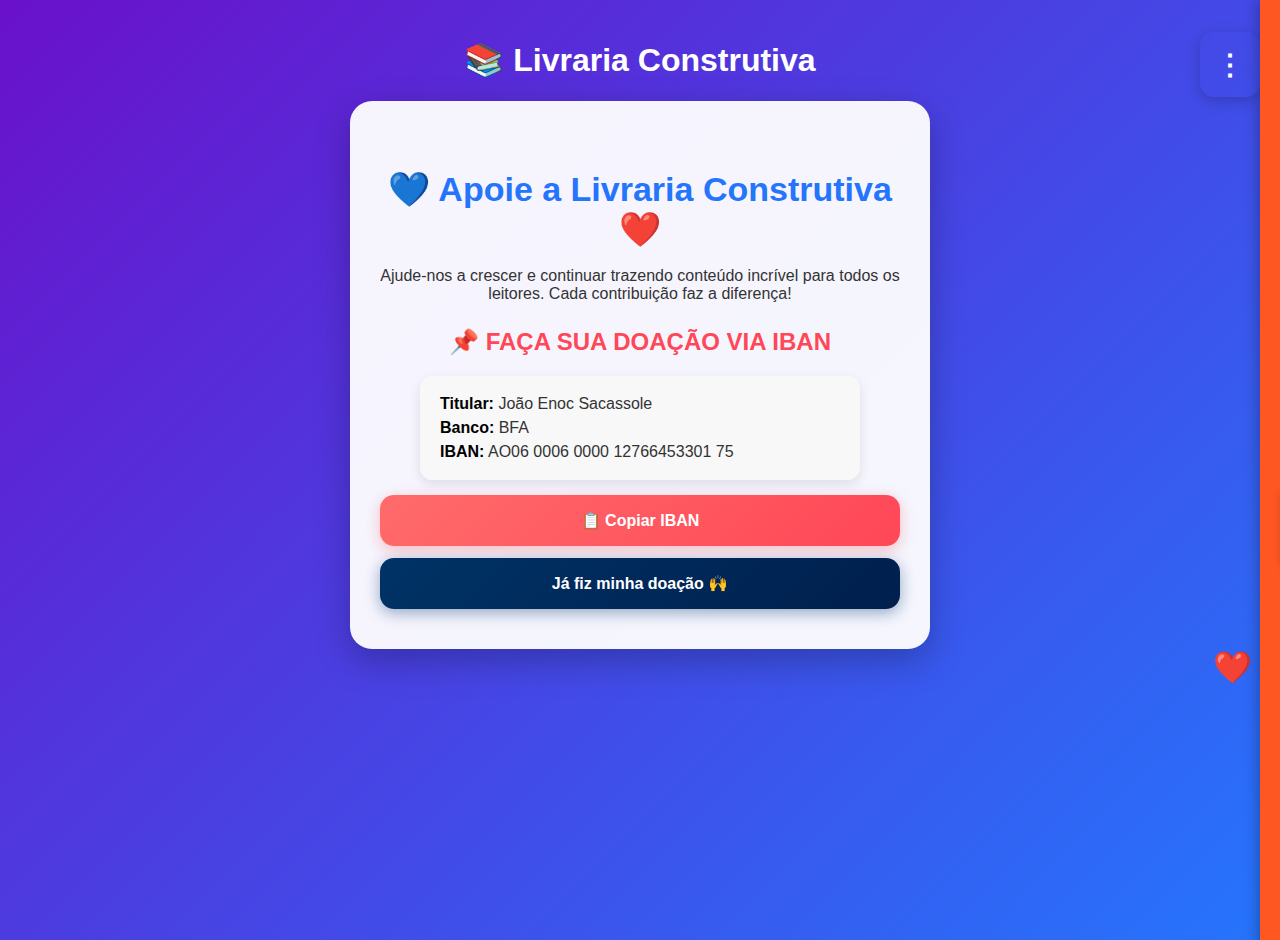
<file: doacao.html>
<!DOCTYPE html>
<html lang="pt">
<head>
<meta charset="UTF-8">
<title>Doações - Livraria Construtiva</title>
<meta name="viewport" content="width=device-width, initial-scale=1">

<style>
    @keyframes pulse {
        0% { transform: scale(1); opacity: 0.9; }
        50% { transform: scale(1.05); opacity: 1; }
        100% { transform: scale(1); opacity: 0.9; }
    }

    @keyframes floatHearts {
        0% { transform: translateY(0) rotate(0deg); opacity: 1; }
        100% { transform: translateY(-700px) rotate(360deg); opacity: 0; }
    }

    body {
        font-family: 'Arial', sans-serif;
        background: linear-gradient(135deg, #6a11cb, #2575fc);
        margin: 0;
        padding: 20px;
        text-align: center;
        color: #fff;
        overflow-x: hidden;
        position: relative;
        height: 100vh;
    }

    /* Corações flutuantes */
    .heart-floating {
        position: absolute;
        font-size: 20px;
        color: #ff4757;
        animation: floatHearts linear infinite;
        user-select: none;
    }

    .container {
        background: rgba(255, 255, 255, 0.95);
        padding: 40px 30px;
        max-width: 520px;
        margin: auto;
        border-radius: 22px;
        box-shadow: 0 12px 35px rgba(0,0,0,0.25);
        position: relative;
        z-index: 1;
        color: #333;
    }

    h2 {
        font-size: 34px;
        margin-bottom: 18px;
        color: #2575fc;
        animation: pulse 2s infinite;
    }

    p {
        font-size: 16px;
        margin-bottom: 25px;
        color: #333;
    }

    h3 {
        font-size: 24px;
        margin: 20px 0;
        color: #ff4757;
        font-weight: bold;
        animation: pulse 1.8s infinite;
    }

    /* IBAN Box */
    .iban-box {
        max-width: 400px;
        font-family: Arial, sans-serif;
        font-size: 14px;
        line-height: 1.3;
        color: #000;
        background: #f8f8f8;
        padding: 15px 20px;
        border-radius: 12px;
        margin: 15px auto;
        box-shadow: 0 4px 12px rgba(0,0,0,0.1);
        text-align: left;
    }
    .iban-box p {
        margin: 3px 0;
    }
    .iban-box strong {
        color: #000;
    }

    button {
        width: 100%;
        padding: 16px;
        margin-top: 12px;
        border: none;
        font-size: 16px;
        border-radius: 14px;
        cursor: pointer;
        transition: all 0.3s ease;
        font-weight: bold;
        display: flex;
        justify-content: center;
        align-items: center;
        box-shadow: 0 4px 15px rgba(0,0,0,0.2);
    }

    #copyBtn {
        background: linear-gradient(135deg, #ff6b6b, #ff4757);
        color: #fff;
        box-shadow: 0 4px 15px rgba(255, 107, 107, 0.4);
    }
    #copyBtn:hover { transform: scale(1.05); box-shadow: 0 7px 20px rgba(255,107,107,0.6); }

    #comprovativoBtn {
        background: linear-gradient(135deg, #28a745, #218838);
        color: #fff;
        display: none;
        box-shadow: 0 4px 15px rgba(40,167,69,0.4);
    }
    #comprovativoBtn:hover { transform: scale(1.05); box-shadow: 0 7px 20px rgba(40,167,69,0.6); }

    #jaDoeiBtn {
        background: linear-gradient(135deg, #003366, #001f4d);
        color: #fff;
        box-shadow: 0 4px 15px rgba(0,51,102,0.4);
    }
    #jaDoeiBtn:hover { transform: scale(1.05); box-shadow: 0 7px 20px rgba(0,51,102,0.6); }

    #alerta {
        display: none;
        margin-top: 12px;
        padding: 14px;
        background: #d4edda;
        color: #155724;
        border-radius: 12px;
        font-size: 15px;
        font-weight: bold;
        animation: pulse 1.5s infinite;
    }

    /* ==== MENU LATERAL (TRÊS PONTOS) ==== */
    #menu-container {
      position: absolute;
      top: 20px;
      right: 20px;
    }

    #btnMenu {
      background: transparent;
      border: none;
      font-size: 28px;
      cursor: pointer;
      color: white;
    }

    #menu-lateral {
      position: fixed;
      top: 0;
      right: -260px;
      width: 240px;
      height: 100%;
      background: #ff5722;
      color: #fff;
      padding: 20px;
      padding-top: 70px;
      transition: 0.3s;
      z-index: 9999;
      box-shadow: -3px 0 12px rgba(0,0,0,0.25);
    }

    #menu-lateral a {
      display: block;
      color: white;
      text-decoration: none;
      padding: 12px 0;
      border-bottom: 1px solid rgba(255,255,255,0.3);
      font-size: 1.1rem;
    }

    #menu-lateral.open {
      right: 0;
    }

    #menu-overlay {
      position: fixed;
      top: 0; left: 0;
      width: 100%; height: 100%;
      background: rgba(0,0,0,0.4);
      display: none;
      z-index: 9998;
    }
    #menu-overlay.show { display: block; }
</style>
</head>
<body>

<header>
  <h1>📚 Livraria Construtiva</h1>

  <div id="menu-container">
    <button id="btnMenu">⋮</button>
  </div>
</header>

<div id="menu-lateral">
  <a href="index.html">Home</a>
  <a href="livros.html">Livros</a>
  <a href="blog.html">Blog</a>
  <a href="contato.html">Contato</a>
  <a href="sobre-livraria.html">Sobre a Livraria</a>
  <a href="sobre-autor.html">Sobre o Autor</a>
  <a href="como-baixar.html">Como Baixar</a>
  <a href="politica.html">Política de Privacidade</a>
  <a href="termos.html">Termos de Uso</a>

  <!-- Botão WhatsApp -->
  <a href="https://wa.me/934919736?text=Olá!%0APreciso%20dos%20seguintes%20livros%3A"
     target="_blank"
     style="
        position:relative;
        display:flex;
        justify-content:center;
        align-items:center;
        width:58px;
        height:58px;
        background:linear-gradient(135deg, #ffe7c1, #f3d6a0);
        border-radius:14px;
        text-decoration:none;
        border:1px solid rgba(150,120,70,0.35);
        overflow:hidden;
        box-shadow:0 3px 10px rgba(0,0,0,0.15);
        transition:0.25s ease;
     "
     onmouseover="this.style.transform='scale(1.07)'; this.style.boxShadow='0 5px 14px rgba(0,0,0,0.22)'"
     onmouseout="this.style.transform='scale(1)'; this.style.boxShadow='0 3px 10px rgba(0,0,0,0.15)'"
  >
     <span style="position:relative; z-index:2; font-size:1.45rem;">📖</span>
     <span style="
        position:absolute;
        top:0;
        left:-120%;
        width:100%;
        height:100%;
        background:linear-gradient(
           120deg,
           transparent 0%,
           rgba(255,255,255,0.45) 50%,
           transparent 100%
        );
        animation:shine-mini 2.2s infinite ease-in-out;
        z-index:1;
     "></span>
  </a>

  <style>
  @keyframes shine-mini {
     0% { left: -120%; }
     55% { left: 120%; }
     100% { left: 120%; }
  }
  </style>
</div>

<div id="menu-overlay"></div>

<script>
const btnMenu = document.getElementById("btnMenu");
const menuLateral = document.getElementById("menu-lateral");
const overlay = document.getElementById("menu-overlay");

function abrirMenu() {
  menuLateral.classList.add("open");
  overlay.classList.add("show");
  history.pushState({ menuAberto: true }, "");
}

function fecharMenu() {
  menuLateral.classList.remove("open");
  overlay.classList.remove("show");
}

btnMenu.onclick = () => {
  if (menuLateral.classList.contains("open")) fecharMenu();
  else abrirMenu();
};
overlay.onclick = fecharMenu;
window.onpopstate = (event) => { if(event.state && event.state.menuAberto){ fecharMenu(); } };
window.addEventListener("popstate", () => { if(menuLateral.classList.contains("open")){ fecharMenu(); history.pushState({}, ""); } });

function copiarIBAN() {
    const iban = "AO06 0006 0000 12766453301 75";
    navigator.clipboard.writeText(iban);
    const alerta = document.getElementById("alerta");
    alerta.style.display = "block";
    setTimeout(() => { alerta.style.display = "none"; }, 2500);
}

function mostrarAgradecimento() {
    document.getElementById("comprovativoBtn").style.display = "block";
}

function gerarCoracoes() {
    const heart = document.createElement('div');
    heart.className = 'heart-floating';
    heart.innerHTML = '❤️';
    heart.style.left = Math.random() * 100 + 'vw';
    heart.style.fontSize = 15 + Math.random() * 25 + 'px';
    heart.style.animationDuration = 5 + Math.random() * 5 + 's';
    document.body.appendChild(heart);
    setTimeout(() => { heart.remove(); }, 10000);
}
setInterval(gerarCoracoes, 500);
</script>

<div class="container">
    <h2>💙 Apoie a Livraria Construtiva ❤️</h2>
    <p>Ajude-nos a crescer e continuar trazendo conteúdo incrível para todos os leitores. Cada contribuição faz a diferença!</p>

    <h3>📌 FAÇA SUA DOAÇÃO VIA IBAN</h3>
    <div class="iban-box">
        <p><strong>Titular:</strong> João Enoc Sacassole</p>
        <p><strong>Banco:</strong> BFA</p>
        <p><strong>IBAN:</strong> AO06 0006 0000 12766453301 75</p>
    </div>

    <button id="copyBtn" onclick="copiarIBAN()">📋 Copiar IBAN</button>
    <div id="alerta">IBAN copiado com sucesso! ❤️</div>

    <button id="jaDoeiBtn" onclick="mostrarAgradecimento()">Já fiz minha doação 🙌</button>
    <button id="comprovativoBtn"
            onclick="window.location.href='https://wa.me/244959622160?text=Olá,+já+realizei+a+doação+e+gostaria+de+enviar+o+comprovativo.'">
        Enviar Comprovativo via WhatsApp 📱
    </button>
</div>

</body>
</html>
</file>
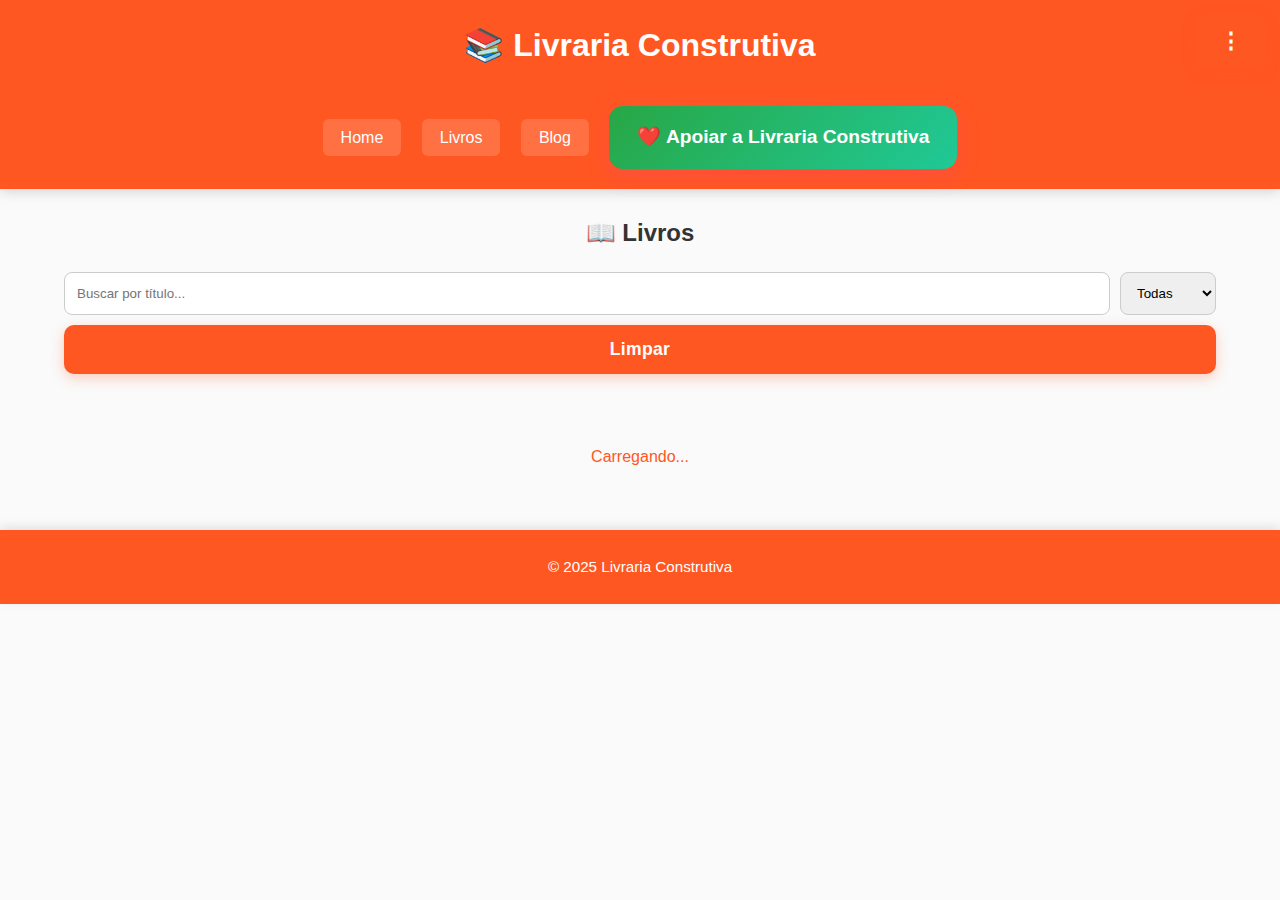
<file: livros.html>
<!DOCTYPE html>
<html lang="pt">
<head>
<meta charset="UTF-8">
<meta name="viewport" content="width=device-width, initial-scale=1.0">
<title>Livros - Livraria Construtiva</title>

<link rel="stylesheet" href="style.css">
<script async src="https://pagead2.googlesyndication.com/pagead/js/adsbygoogle.js?client=ca-pub-9593270296843431" crossorigin="anonymous"></script>
</head>
<body>
<script async custom-element="amp-auto-ads"
        src="https://cdn.ampproject.org/v0/amp-auto-ads-0.1.js">
</script>
<header style="position:sticky; top:0; z-index:999;">
  <h1>📚 Livraria Construtiva</h1>

  <nav id="navMenu">
    <a href="index.html">Home</a>
    <a href="livros.html" class="active">Livros</a>
    <a href="blog.html">Blog</a>
      <a href="doacao.html" class="btn-doacao">
  ❤️ Apoiar a Livraria Construtiva
</a>

<style>
.btn-doacao {
  display: inline-block;
  margin-top: 25px;
  padding: 16px 28px;
  font-size: 1.2rem;
  font-weight: bold;
  color: #fff;
  text-decoration: none;
  background: linear-gradient(135deg, #28a745, #20c997);
  border-radius: 14px;
  box-shadow: 0 6px 20px rgba(255, 65, 108, 0.4);
  transition: 0.3s ease-in-out;
}

.btn-doacao:hover {
  transform: scale(1.07);
  box-shadow: 0 10px 26px rgba(255, 65, 108, 0.6);
}

/* Mobile ajuste */
@media (max-width: 480px) {
  .btn-doacao {
    width: 100%;
    font-size: 1.1rem;
    padding: 16px;
  }
}
</style>
  </nav>

  <!-- MENU 3 PONTOS -->
  <div class="menu-container" style="position:absolute; right:14px; top:14px; z-index:1500;">
    <button id="btnMenu" style="background:transparent;border:none;font-size:22px;cursor:pointer;color:#fff;">⋮</button>

    <div id="menuOculto"
      style="display:none; position:absolute; right:0; top:36px; background:#fff; border-radius:8px; box-shadow:0 6px 20px rgba(0,0,0,0.12); padding:8px; min-width:180px;">
      <a href="contato.html" style="display:block; padding:8px 10px;">Contato</a>
      <a href="sobre-livraria.html" style="display:block; padding:8px 10px;">Sobre a Livraria</a>
      <a href="sobre-autor.html" style="display:block; padding:8px 10px;">Sobre o Autor</a>
      <a href="como-baixar.html" style="display:block; padding:8px 10px;">Como Baixar</a>
      <a href="politica.html" style="display:block; padding:8px 10px;">Política de Privacidade</a>
      <a href="termos.html" style="display:block; padding:8px 10px;">Termos de Uso</a>
      <!-- BOTÃO QUADRADO ELEGANTE MENU -->
<a href="https://wa.me/934919736?text=Olá!%0APreciso%20dos%20seguintes%20livros%3A"
   target="_blank"
   style="
      position:relative;
      display:flex;
      justify-content:center;
      align-items:center;
      width:58px;
      height:58px;
      background:linear-gradient(135deg, #ffe7c1, #f3d6a0);
      border-radius:14px;
      text-decoration:none;
      border:1px solid rgba(150,120,70,0.35);
      overflow:hidden;
      box-shadow:0 3px 10px rgba(0,0,0,0.15);
      transition:0.25s ease;
   "
   onmouseover="this.style.transform='scale(1.07)'; this.style.boxShadow='0 5px 14px rgba(0,0,0,0.22)'"
   onmouseout="this.style.transform='scale(1)'; this.style.boxShadow='0 3px 10px rgba(0,0,0,0.15)'"
>

   <!-- ÍCONE DE LIVRO ABERTO -->
   <span style="position:relative; z-index:2; font-size:1.45rem;">📖</span>

   <!-- ANIMAÇÃO DE BRILHO -->
   <span style="
      position:absolute;
      top:0;
      left:-120%;
      width:100%;
      height:100%;
      background:linear-gradient(
         120deg,
         transparent 0%,
         rgba(255,255,255,0.45) 50%,
         transparent 100%
      );
      animation:shine-mini 2.2s infinite ease-in-out;
      z-index:1;
   "></span>

</a>

<style>
@keyframes shine-mini {
   0% { left: -120%; }
   55% { left: 120%; }
   100% { left: 120%; }
}
</style>
    </div>
  </div>
</header>
<main>
  <h2 style="text-align:center; margin-top:25px;">📖 Livros</h2>

  <div id="filtros" style="width:90%; margin:20px auto; display:flex; gap:10px; flex-wrap:wrap;">
    <input id="busca" placeholder="Buscar por título..."
      style="flex:1; padding:12px; border-radius:8px; border:1px solid #ccc;">

    <select id="categoria" style="padding:12px; border-radius:8px; border:1px solid #ccc;">
      <option value="">Todas</option>
      <option value="fiction">Ficção</option>
      <option value="children">Infantil</option>
      <option value="science">Ciência</option>
      <option value="philosophy">Filosofia</option>
      <option value="history">História</option>
    </select>

    <button id="btnReset" class="btn">Limpar</button>
  </div>

  <div id="livros-container"></div>

  <div id="loading">Carregando...</div>
</main>


<footer>© 2025 Livraria Construtiva</footer>


<!-- MODAL FORMATOS -->
<div id="format-modal"
 style="display:none; background:white; padding:20px; border-radius:12px; box-shadow:0 4px 20px rgba(0,0,0,0.2);
       width:90%; max-width:350px; position:fixed; top:50%; left:50%; transform:translate(-50%,-50%); z-index:2000;">
  <h4 style="margin-bottom:15px; color:#ff5722;">Escolha o formato</h4>
  <div id="format-list"></div>
  <button id="format-cancel" class="btn" style="margin-top:12px;">Fechar</button>
</div>

<!-- MODAL DOWNLOAD -->
<div id="modal-download"
  style="display:none; background:white; padding:18px; border-radius:10px; position:fixed;
         top:20px; right:20px; box-shadow:0 4px 14px rgba(0,0,0,0.25); z-index:2000;">
  <p id="modal-text">O download vai iniciar...</p>
</div>



<script>
/* ------------------- MENU 3 PONTOS ------------------- */
const btnMenu = document.getElementById("btnMenu");
const menuOculto = document.getElementById("menuOculto");

btnMenu.onclick = e => {
  e.stopPropagation();
  menuOculto.style.display = menuOculto.style.display === 'block' ? 'none' : 'block';
};
document.addEventListener('click', e => {
  if (!menuOculto.contains(e.target) && !btnMenu.contains(e.target)) {
    menuOculto.style.display = 'none';
  }
});


/* ------------------- ESTADO ------------------- */
let page = 1;
let termo = "";
let categoria = "";
let loading = false;
let hasMore = true;

const API_GUTEN = "https://gutendex.com/books";
const API_OL = "https://openlibrary.org/search.json";
const API_ARCHIVE = "https://archive.org/advancedsearch.php";

const seenKeys = new Set();
const livrosContainer = document.getElementById("livros-container");
const loadingEl = document.getElementById("loading");


/* ------------------- FILTRO PT ------------------- */
function isPortugueseText(str) {
  if (!str) return false;
  str = str.toLowerCase();
  return ["ção","que","uma","para","ele","ela","dos","das"].some(p=>str.includes(p));
}


/* ------------------- FORMATS ------------------- */
function extractFormatsMapGutendex(formats) {
  const out = {};
  if (!formats) return out;
  for (const k of Object.keys(formats)) {
    const url = formats[k];
    if (!url) continue;
    if (k.includes("pdf")) out.pdf = url;
    if (k.includes("epub")) out.epub = url;
    if (k.includes("text") || url.endsWith(".txt")) out.txt = url;
  }
  return out;
}

function archiveUrls(id) {
  return {
    pdf: `https://archive.org/download/${id}/${id}.pdf`,
    epub: `https://archive.org/download/${id}/${id}.epub`,
    txt: `https://archive.org/download/${id}/${id}.txt`
  };
}


/* ------------------- RENDER ------------------- */
function createBookElement(b) {
  const c = document.createElement("div");
  c.className = "book-item";

  const img = document.createElement("img");
  img.src = b.cover || "https://via.placeholder.com/200x300?text=Sem+Capa";
  c.appendChild(img);

  c.innerHTML += `
    <h3>${b.title}</h3>
    <p>${b.author}</p>
  `;

  const btn = document.createElement("button");
  btn.className = "btn";
  btn.textContent = "📥 Baixar";
  btn.onclick = () => {
    const keys = Object.keys(b.formats);
    if (keys.length === 1) {
      const ext = keys[0];
      startDownload(b.formats[ext], b.title, ext);
    } else openFormatChooser(b.title, b.formats);
  };

  c.appendChild(btn);
  return c;
}


/* ------------------- MODAL FORMATOS ------------------- */
const formatModal = document.getElementById("format-modal");
const formatList = document.getElementById("format-list");
document.getElementById("format-cancel").onclick = () => formatModal.style.display = "none";

function openFormatChooser(title, formats) {
  formatList.innerHTML = "";
  for (const ext of Object.keys(formats)) {
    const b = document.createElement("button");
    b.className = "btn";
    b.textContent = ext.toUpperCase();
    b.onclick = () => {
      formatModal.style.display = "none";
      startDownload(formats[ext], title, ext);
    };
    formatList.appendChild(b);
  }
  formatModal.style.display = "block";
}


/* ------------------- DOWNLOAD ------------------- */
function startDownload(url, title, ext) {
  const a = document.createElement("a");
  a.href = url;
  a.download = title.replace(/[^a-z0-9]/gi,"_")+"."+ext;
  document.body.appendChild(a);
  a.click();
  a.remove();
}


/* =========================================================
      FETCHERS — SOMENTE DOMÍNIO PÚBLICO
========================================================= */

/* 1) Gutendex */
async function fetchGutendex(page, term, cat) {
  let url = `${API_GUTEN}?page=${page}&languages=pt`;

  if (term) url += `&search=${term}`;
  if (cat) url += `&topic=${cat}`;

  try {
    const r = await fetch(url);
    const j = await r.json();

    const items = j.results
      .filter(b => !b.copyright)   // <----- SOMENTE domínio público
      .map(b => ({
        key: "g:"+b.id,
        title: b.title,
        author: b.authors?.[0]?.name || "",
        cover: b.formats["image/jpeg"],
        formats: extractFormatsMapGutendex(b.formats)
      }))
      .filter(b => isPortugueseText(b.title) || isPortugueseText(b.author));

    return { items, hasMore: !!j.next };
  } catch {
    return { items:[], hasMore:false };
  }
}


/* 2) OpenLibrary */
function olIsPt(doc) {
  const langs = doc.language?.map(l=>l.toLowerCase()) || [];
  return langs.includes("por") || langs.includes("pt") || langs.includes("portuguese");
}

async function fetchOpenLibrary(page, term) {
  const q = term || "portuguese";
  const url = `${API_OL}?q=${q}&page=${page}`;

  try {
    const r = await fetch(url);
    const j = await r.json();

    const items = j.docs
      .filter(olIsPt)
      .filter(d => d.public_scan === true)   // <----- SOMENTE domínio público
      .map(d => {
        const formats = d.ia?.length ? archiveUrls(d.ia[0]) : {};
        return {
          key: "ol:"+d.key,
          title: d.title,
          author: d.author_name?.[0] || "",
          cover: d.cover_i ? `https://covers.openlibrary.org/b/id/${d.cover_i}-M.jpg` : null,
          formats
        };
      })
      .filter(b => isPortugueseText(b.title) || isPortugueseText(b.author));

    return { items, hasMore: items.length>0 };
  } catch {
    return { items:[], hasMore:false };
  }
}


/* 3) Internet Archive */
async function fetchArchive(page, term) {
  const rows = 20;
  const start = (page - 1) * rows;

  let q = `language:Portuguese AND mediatype:texts`;

  if (term) q += ` AND (${term})`;

  const url =
    `${API_ARCHIVE}?q=${encodeURIComponent(q)}&fl=identifier,title,creator,licenseurl,rights&output=json&rows=${rows}&start=${start}`;

  try {
    const r = await fetch(url);
    const j = await r.json();

    const items = j.response.docs
      .filter(d =>
        (d.licenseurl && d.licenseurl.toLowerCase().includes("publicdomain")) ||
        (d.rights && d.rights.toLowerCase().includes("public domain"))
      )  // <----- SOMENTE domínio público
      .map(d => ({
        key: "ia:"+d.identifier,
        title: d.title,
        author: d.creator || "",
        cover: `https://archive.org/services/get-item-image.php?identifier=${d.identifier}&mediatype=texts&size=small`,
        formats: archiveUrls(d.identifier)
      }))
      .filter(b => isPortugueseText(b.title) || isPortugueseText(b.author));

    return { items, hasMore: items.length>0 };
  } catch {
    return { items:[], hasMore:false };
  }
}


/* =========================================================
      LOADER PRINCIPAL
========================================================= */
async function loadMixed() {
  if (loading || !hasMore) return;
  loading = true;

  const [g, o, a] = await Promise.all([
    fetchGutendex(page, termo, categoria),
    fetchOpenLibrary(page, termo),
    fetchArchive(page, termo)
  ]);

  // Junta tudo
  let merged = [...g.items, ...o.items, ...a.items];

  // Remove duplicados
  merged = merged.filter(b => {
    if (seenKeys.has(b.key)) return false;
    seenKeys.add(b.key);
    return true;
  });

  // 🔥 AQUI ESTÁ A FUNÇÃO QUE VOCÊ QUER:
  // embaralha os resultados para sempre vir em ordem diferente
  merged.sort(() => Math.random() - 0.5);

  // Renderiza
  merged.forEach(b => livrosContainer.appendChild(createBookElement(b)));

  hasMore = g.hasMore || o.hasMore || a.hasMore;
  loading = false;
  page++;
}

/* =========================================================
      EVENTOS
========================================================= */
document.getElementById("busca").oninput = e => {
  termo = e.target.value.toLowerCase();
  resetLoad();
};

document.getElementById("categoria").onchange = e => {
  categoria = e.target.value;
  resetLoad();
};

document.getElementById("btnReset").onclick = () => {
  document.getElementById("busca").value = "";
  document.getElementById("categoria").value = "";
  termo = "";
  categoria = "";
  resetLoad();
};

function resetLoad() {
  livrosContainer.innerHTML = "";
  page = 1;
  hasMore = true;
  seenKeys.clear();
  loadMixed();
}

window.addEventListener("scroll", () => {
  if (window.innerHeight + window.scrollY >= document.body.offsetHeight - 400) {
    loadMixed();
  }
});

document.addEventListener("DOMContentLoaded", () => loadMixed());
</script>

</body>
</html>
</file>
<file: style.css>
/* ===== RESET ===== */
* {
  margin: 0;
  padding: 0;
  box-sizing: border-box;
  font-family: "Poppins", sans-serif;
}

body {
  background: #fafafa;
  color: #333;
  line-height: 1.6;
  padding-bottom: 80px;
}

/* ===== HEADER ===== */
header {
  background: #ff5722;
  color: #fff;
  padding: 20px;
  text-align: center;
  position: sticky;
  top: 0;
  z-index: 999;
  box-shadow: 0 3px 12px rgba(0,0,0,0.15);
}

/* TÍTULO */
header h1 {
  font-size: 2rem;
  margin-bottom: 8px;
}

/* ===== NAV ===== */
header nav {
  margin-top: 10px;
}

header nav a {
  color: white;
  margin: 0 8px;
  text-decoration: none;
  font-weight: 500;
  padding: 10px 18px;
  border-radius: 6px;
  transition: 0.3s ease;
  background: rgba(255,255,255,0.15);
}

header nav a:hover {
  background: rgba(255,255,255,0.25);
}

/* ===== MENU 3 PONTOS ===== */
.menu-container {
  position: absolute;
  top: 20px;
  right: 20px;
}

.menu-btn {
  background: transparent;
  border: none;
  font-size: 28px;
  color: white;
  cursor: pointer;
}

.menu-content {
  display: none;
  position: absolute;
  top: 40px;
  right: 0;
  background: white;
  border-radius: 10px;
  box-shadow: 0 4px 15px rgba(0,0,0,0.15);
  overflow: hidden;
  min-width: 160px;
  z-index: 1500;
}

.menu-content a {
  display: block;
  padding: 12px 14px;
  text-decoration: none;
  color: #333;
  font-weight: 500;
  border-bottom: 1px solid #eee;
}

.menu-content a:hover {
  background: #ff5722;
  color: white;
}

.show-menu {
  display: block;
}

/* ===== PROGRESS BAR ===== */
#progress-bar {
  position: fixed;
  top: 0;
  left: 0;
  height: 4px;
  background: #ff5722;
  width: 0%;
  z-index: 1000;
  transition: width 0.15s linear;
}

/* ===== BOTÃO VOLTAR AO TOPO ===== */
#btnTopo {
  position: fixed;
  bottom: 25px;
  right: 25px;
  background: #ff5722;
  border: none;
  padding: 12px 20px;
  border-radius: 10px;
  font-size: 18px;
  color: #fff;
  cursor: pointer;
  box-shadow: 0 4px 14px rgba(0,0,0,0.28);
  opacity: 0;
  pointer-events: none;
  transition: opacity 0.3s ease, transform 0.3s ease;
}

#btnTopo.show {
  opacity: 1;
  pointer-events: all;
}

#btnTopo:hover {
  transform: scale(1.08);
}

/* ===== BOTÕES UNIVERSAIS ===== */
button,
.btn {
  background: #ff5722;
  border: none;
  padding: 14px 24px;
  color: #fff;
  border-radius: 10px;
  font-size: 1.1rem;
  font-weight: 600;
  cursor: pointer;
  transition: 0.25s ease;
  width: 100%;
  text-align: center;
  box-shadow: 0 4px 14px rgba(255,87,34,0.28);
  letter-spacing: 0.3px;
}

button:hover,
.btn:hover {
  transform: translateY(-3px) scale(1.02);
  box-shadow: 0 8px 22px rgba(255,87,34,0.38);
}

/* ===== GRUPO DE BOTÕES ===== */
.btn-group {
  display: flex;
  flex-wrap: wrap;
  gap: 12px;
}

.btn-group .btn {
  width: calc(50% - 6px);
}

/* ===== SEÇÕES ===== */
section {
  background: #fff;
  width: 92%;
  max-width: 900px;
  margin: 35px auto;
  padding: 25px;
  border-radius: 16px;
  box-shadow: 0 2px 10px rgba(0,0,0,0.08);
  transition: transform 0.25s ease, box-shadow 0.25s ease;
}

section:hover {
  transform: translateY(-4px);
  box-shadow: 0 6px 20px rgba(0,0,0,0.12);
}

section h2 {
  color: #ff5722;
  margin-bottom: 12px;
  font-size: 1.8rem;
}

section p {
  margin-bottom: 15px;
  font-size: 1.1rem;
}

section button {
  border-radius: 10px;
  width: 100%;
}

/* ===== FOOTER ===== */
footer {
  text-align: center;
  padding: 25px;
  margin-top: 40px;
  background: #ff5722;
  color: #fff;
  box-shadow: 0 -3px 10px rgba(0,0,0,0.1);
  font-size: 0.95rem;
}

/* ======================================================
   ======= ESTILO PROFISSIONAL - PÁGINA LIVROS ==========
   ====================================================== */

/* GRID DOS LIVROS */
#livros-container {
  display: grid;
  grid-template-columns: repeat(auto-fill, minmax(130px, 1fr));
  gap: 16px;
  padding: 15px;
  align-items: start;
}

/* CARD DO LIVRO */
.book-item {
  background: #ffffff;
  border-radius: 12px;
  padding: 10px;
  box-shadow: 0 2px 8px rgba(0,0,0,0.10);
  transition: 0.25s ease;
  display: flex;
  flex-direction: column;
  align-items: center;
  min-height: 260px;
}

.book-item:hover {
  transform: translateY(-4px);
  box-shadow: 0 6px 16px rgba(0,0,0,0.15);
}

/* CAPA DO LIVRO */
.book-item img {
  width: 100%;
  max-width: 110px;
  aspect-ratio: 3 / 4;
  object-fit: cover;
  border-radius: 8px;
  margin-bottom: 10px;
}

/* TÍTULO */
.book-item h3 {
  font-size: 0.95rem;
  color: #ff5722;
  text-align: center;
  line-height: 1.2;
  margin-bottom: 6px;

  /* limitar linhas para manter altura igual */
  display: -webkit-box;
  -webkit-line-clamp: 2;
  -webkit-box-orient: vertical;
  overflow: hidden;
  min-height: 2.4em;
}

/* AUTOR */
.book-item p {
  font-size: 0.8rem;
  text-align: center;
  color: #555;
  min-height: 1.8em;
  margin-bottom: 10px;
}

/* BOTÃO */
.book-item button {
  width: 100%;
  padding: 8px 10px;
  font-size: 0.85rem;
  border-radius: 8px;
}

/* MENSAGEM DE LOADING */
#loading {
  text-align: center;
  padding: 20px;
  color: #ff5722;
}

/* RESPONSIVIDADE */
@media (max-width: 420px) {
  #livros-container {
    grid-template-columns: repeat(auto-fill, minmax(120px, 1fr));
  }
  .book-item img {
    max-width: 95px;
  }
}
</file>
